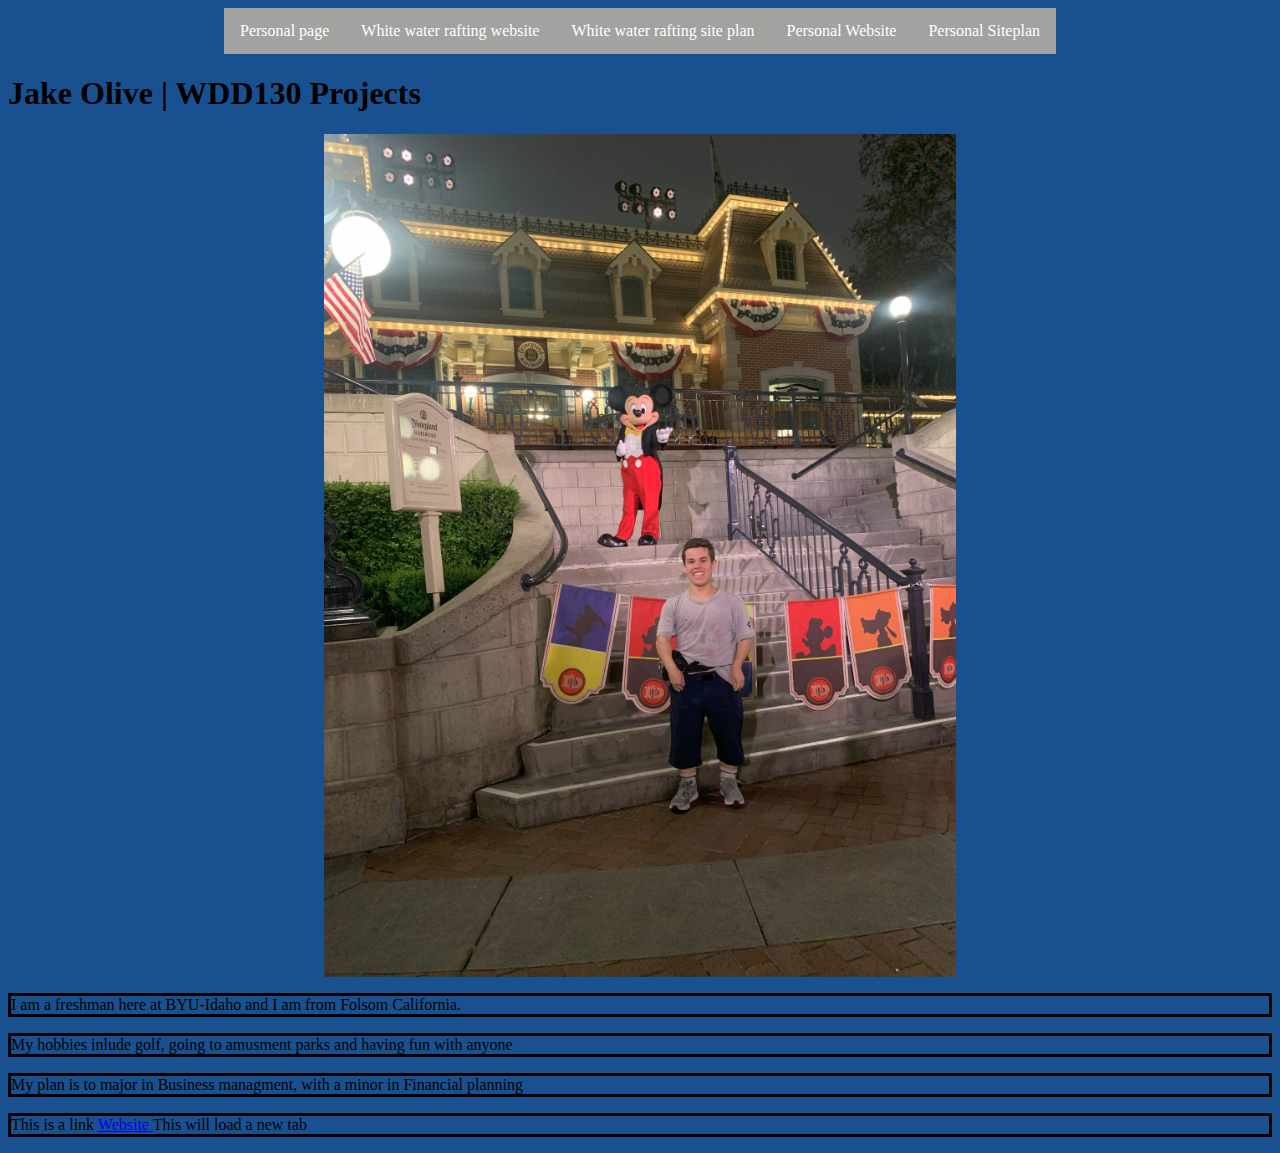
<file: index.html>
<!DOCTYPE html>
<html lang="en">
<head>
    <meta charset="UTF-8">
    <meta name="viewport" content="width=device-width, initial-scale=1.0">
    <title>Jake Olive | Home | WDD130</title>
    <link rel="stylesheet" href="style.css">
</head>
<body>
    <header>
        <nav>
            <ul>
            <li><a href="index.html">Personal page</a></li>
            <li><a href="homepage\WWR\homepage\WWR\WWR site plan\index.html" target="_blank">White water rafting website</a></li>
            <li><a href="homepage\WWR\WWR site plan\index.html" target="_blank">White water rafting site plan</a></li>
            <li><a href="#">Personal Website</a></li>
            <li><a href="#">Personal Siteplan</a></li>
            </ul>
        </nav>
    </header>
    <main>   
        <h1>Jake Olive | WDD130 Projects</h1>
        <img class="img" src="IMG_6273.jpg" alt="Me at DisneyLand">
        <p>I am a freshman here at BYU-Idaho and I am from Folsom California.</p>
        <p>My hobbies inlude golf, going to amusment parks and having fun with anyone</p>
        <p>My plan is to major in Business managment, with a minor in Financial planning</p>
        <p>This is a link <a class="link" href="https://www.youtube.com/watch?v=dQw4w9WgXcQ" target="_blank"> Website </a>This will load a new tab</p>
</main>
</body>
</html>
</file>
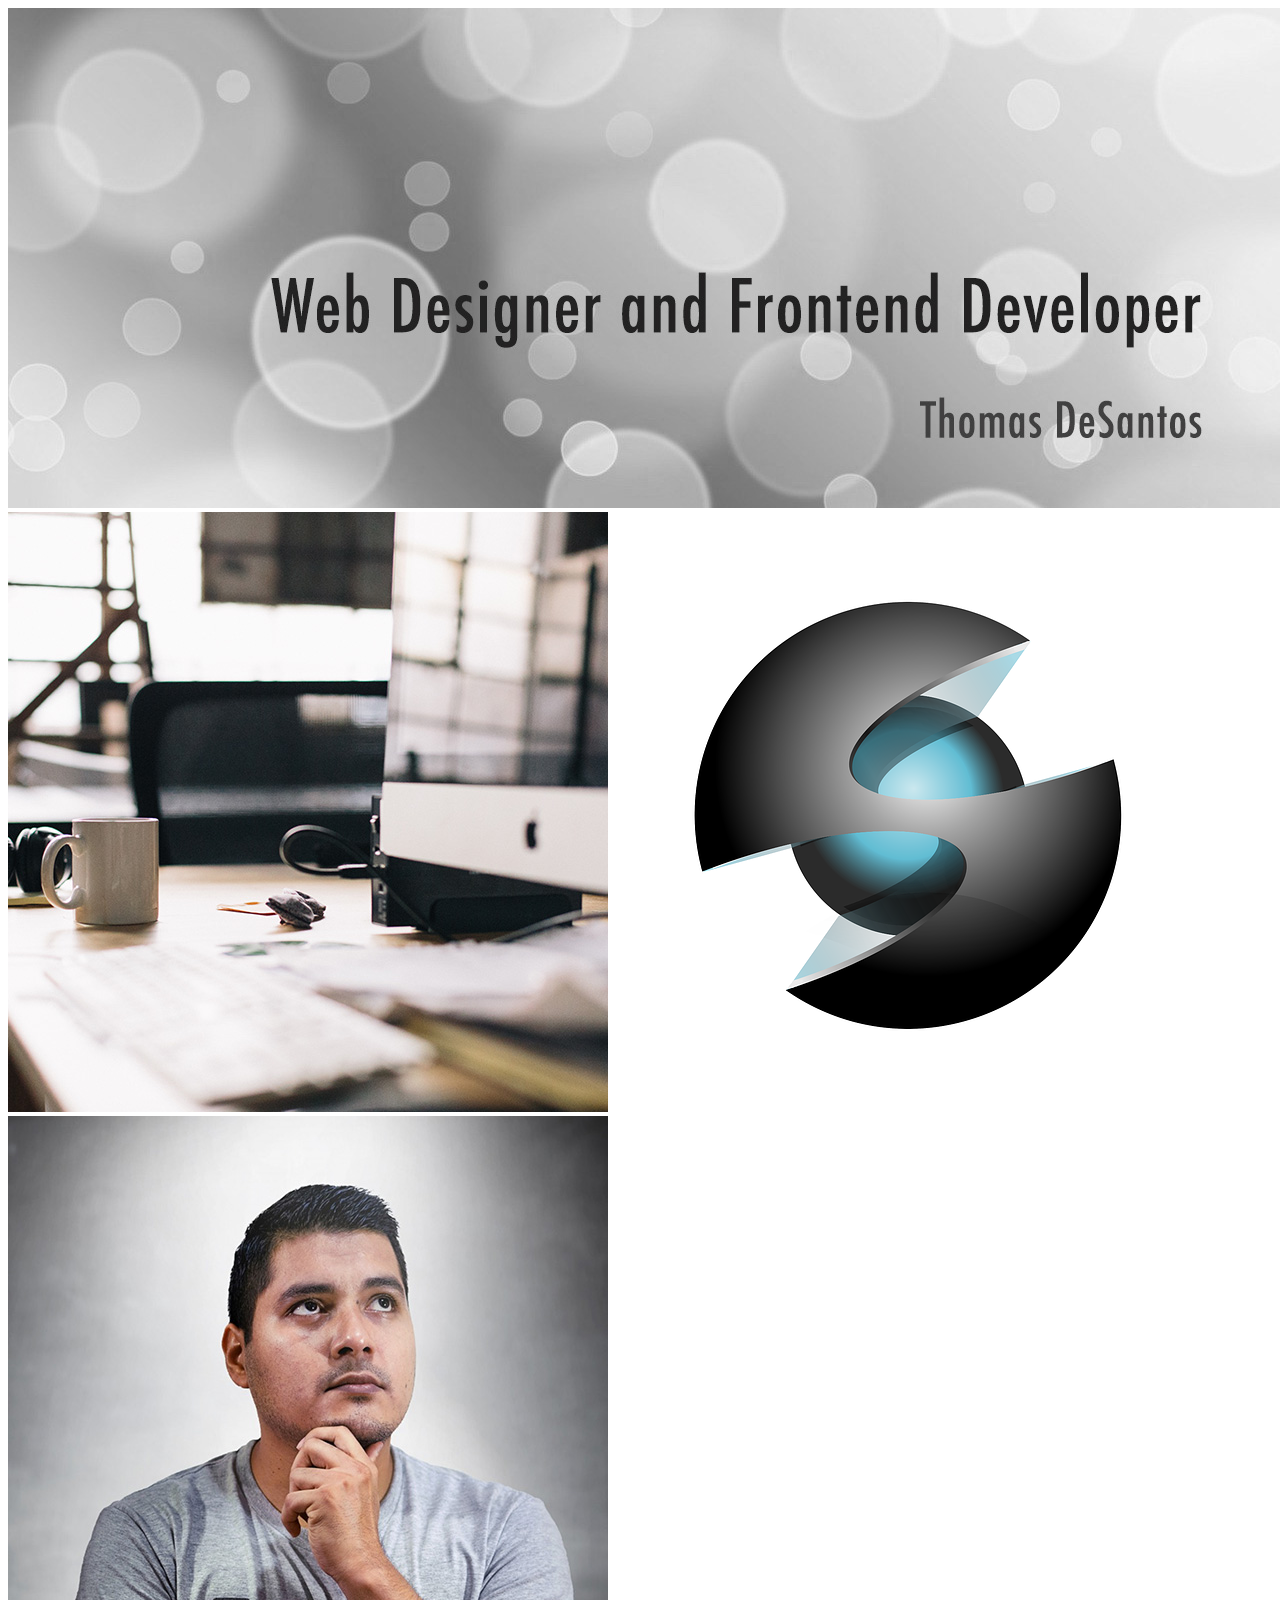
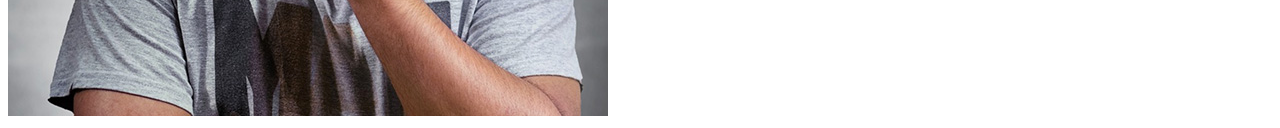
<file: #2/index.html>
<!DOCTYPE html>
<html lang="en">
<head>
    <meta charset="UTF-8">
    <meta name="viewport" content="width=device-width, initial-scale=1.0">
    <title>Ice Breaker #2</title>
    <link rel="stylesheet" href="#" />
</head>
<body>
    <img src="images\WDD130Background.jpg" alt="background img">
    <img src="images\WDD130Desk.jpg" alt="desk">
    <img src="images\WDD130logo.png" alt="logo">
    <img src="images\WDD130person.jpg" alt="person">
</body>
</html>
</file>
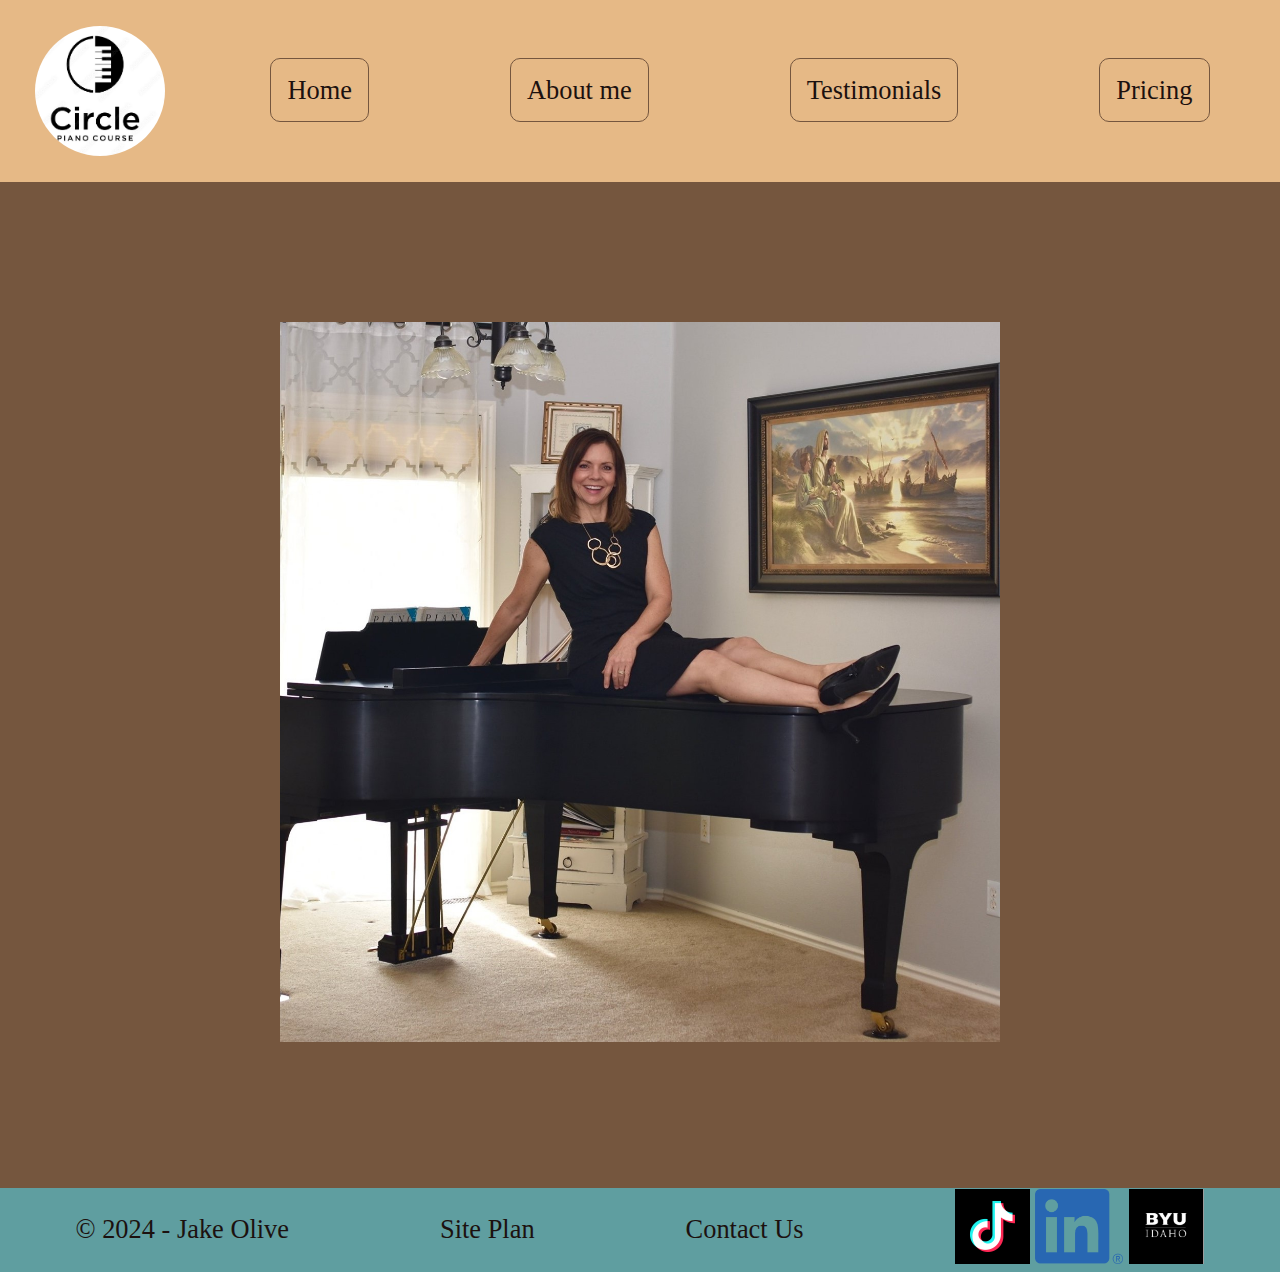
<file: ClientProject/Index.html>
<!DOCTYPE html>
<html lang="en">
<head>
    <meta charset="UTF-8">
    <meta name="viewport" content="width=device-width, initial-scale=1.0">
    <title>Lisa Hansen Piano teacher</title>
    <link rel="stylesheet" href="styles/piano.css">
</head>
<body>
    <header>
        <nav>
            <a href="Index.html" class="logolink" ><img class="logo" src="images/PianoLogo.jpg" alt="piano logo"></a>
                <div id="top">
                    <div class="top"><a href="Index.html">Home</a></div>
                    <div class="top"><a href="aboutMe.html">About me</a></div>
                    <div class="top"><a href="testimonials.html">Testimonials</a></div>
                    <div class="top"><a href="pricing.html">Pricing</a></div>
            </div>
        </nav>
    <main>
        <Div id="intro">
            <img id="me"src="images/webpage.jpg" alt="a picture of me and my piano" width="75%">
        </Div>
    </main>
    <footer>
        <p> &copy; 2024 - Jake Olive</p>
        <p><a href="wireframe.html"class="Contact">Site Plan</a></p>
        <p><a href="#" class="Contact">Contact Us</a></p>
        <div class="social">
            <a href="http://tiktok.com/@pianogal40" target="_blank">
                <img src="images/tictoc.png" alt="tictok icon" height="75px">
            </a>
            <a href="https://www.linkedin.com/in/lisahansenpiano/" target="_blank">
                <img src="images/LI-In-Bug.png" alt="Linkedin icon" height="75px">
            </a>
            <a href="https://www.byui.edu/directories/lisa-hansen" target="_blank">
                <img src="images/BYUI.png" alt="BYUI icon" height="75px">
            </a>
        </div>
    </footer>
</body>
</html>
</file>
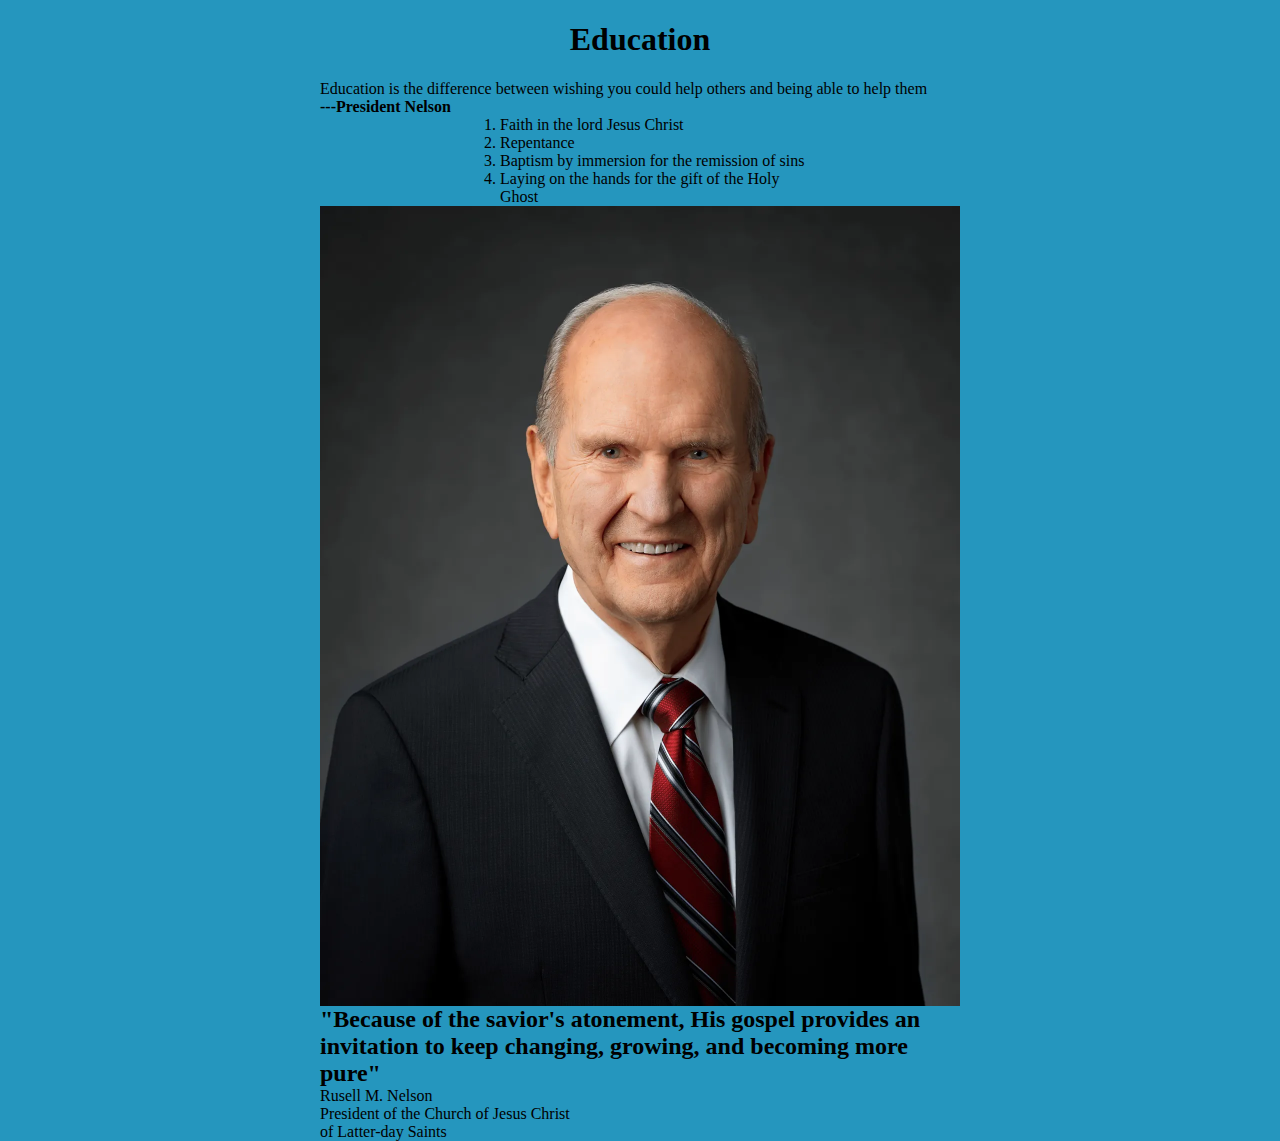
<file: Ice challenge/index.html>
<!DOCTYPE html>
<html lang="en">
<head>
    <meta charset="UTF-8">
    <meta name="viewport" content="width=device-width, initial-scale=1.0">
    <title>Document</title>
    <link rel="stylesheet" href="style.css">
</head>
<body>
    <h1>Education</h1>
    <p>Education is the difference between wishing you could help others and being able to help them</p>
    <h4>---President Nelson</h4>
    <ol>
        <li>Faith in the lord Jesus Christ</li>
        <li>Repentance</li>
        <li>Baptism by immersion for the remission of sins</li>
        <li>Laying on the hands for the gift of the Holy Ghost</li>
    </ol>
    <img src="russell_nelson_official_portrait_2018.webp" alt="President Russell M. Nelson">
    <h2>"Because of the savior's atonement, His gospel provides an invitation to keep changing, growing, and becoming more pure"</h2>
    <p>Rusell M. Nelson <br> President of the Church of Jesus Christ<br> of Latter-day Saints</p>
</body>
</html>
</file>
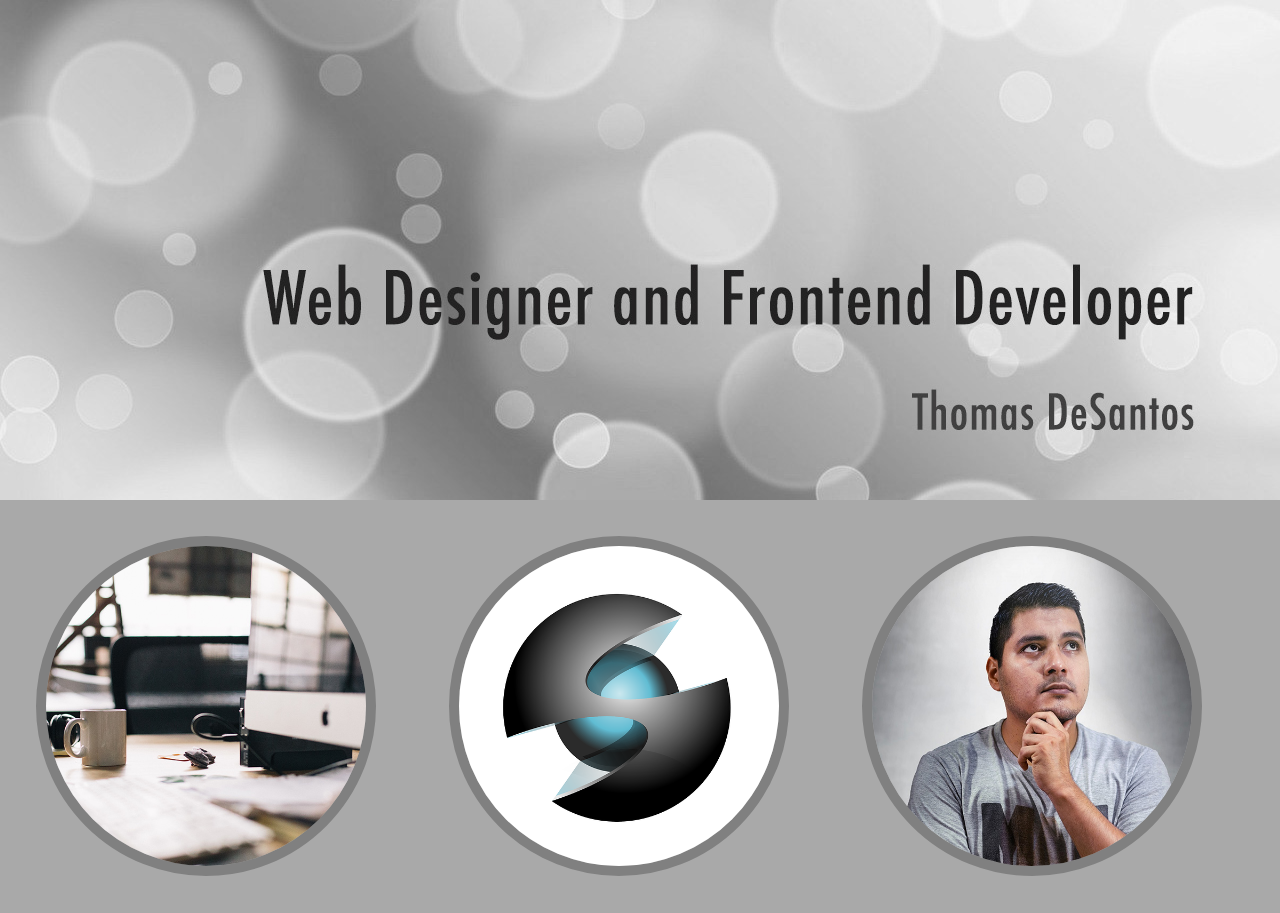
<file: webpage/index.html>
<!DOCTYPE html>
<html lang="en">
<head>
    <meta charset="UTF-8">
    <meta name="viewport" content="width=device-width, initial-scale=1.0">
    <title>Ice Breaker #2</title>
    <link rel="stylesheet" href="styles.css" />
</head>
<body>
    <img class="main" id="background" src="WDD130Background.jpg" alt="background img">
    <img class="row" id="desk" src="WDD130Desk.jpg" alt="desk">
    <img class="row" id="logo" src="WDD130logo.png" alt="logo">
    <img class="row" id="person" src="WDD130person.jpg" alt="person">
</body>
</html>
</file>
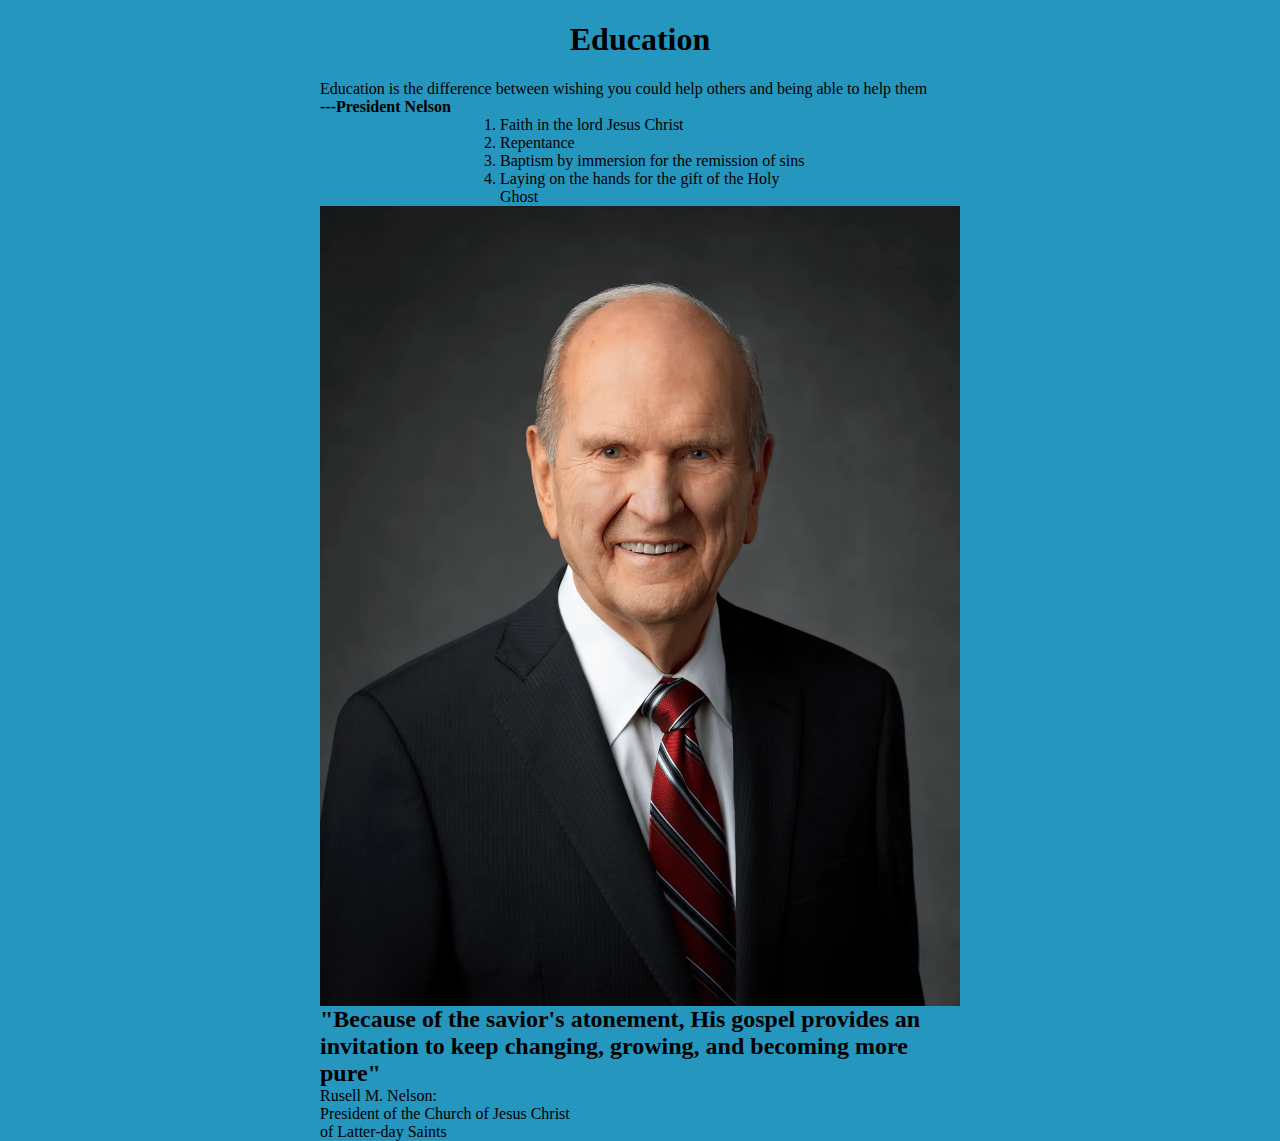
<file: Ice challenge#1/#1/index.html>
<!DOCTYPE html>
<html lang="en">
<head>
    <meta charset="UTF-8">
    <meta name="viewport" content="width=device-width, initial-scale=1.0">
    <title>Document</title>
    <link rel="stylesheet" href="style.css">
</head>
<body>
    <h1>Education</h1>
    <p>Education is the difference between wishing you could help others and being able to help them</p>
    <h4>---President Nelson</h4>
    <ol>
        <li>Faith in the lord Jesus Christ</li>
        <li>Repentance</li>
        <li>Baptism by immersion for the remission of sins</li>
        <li>Laying on the hands for the gift of the Holy Ghost</li>
    </ol>
    <img src="russell_nelson_official_portrait_2018.webp" alt="President Russell M. Nelson">
    <h2>"Because of the savior's atonement, His gospel provides an invitation to keep changing, growing, and becoming more pure"</h2>
    <p>Rusell M. Nelson: <br> President of the Church of Jesus Christ<br> of Latter-day Saints</p>
</body>
</html>
</file>
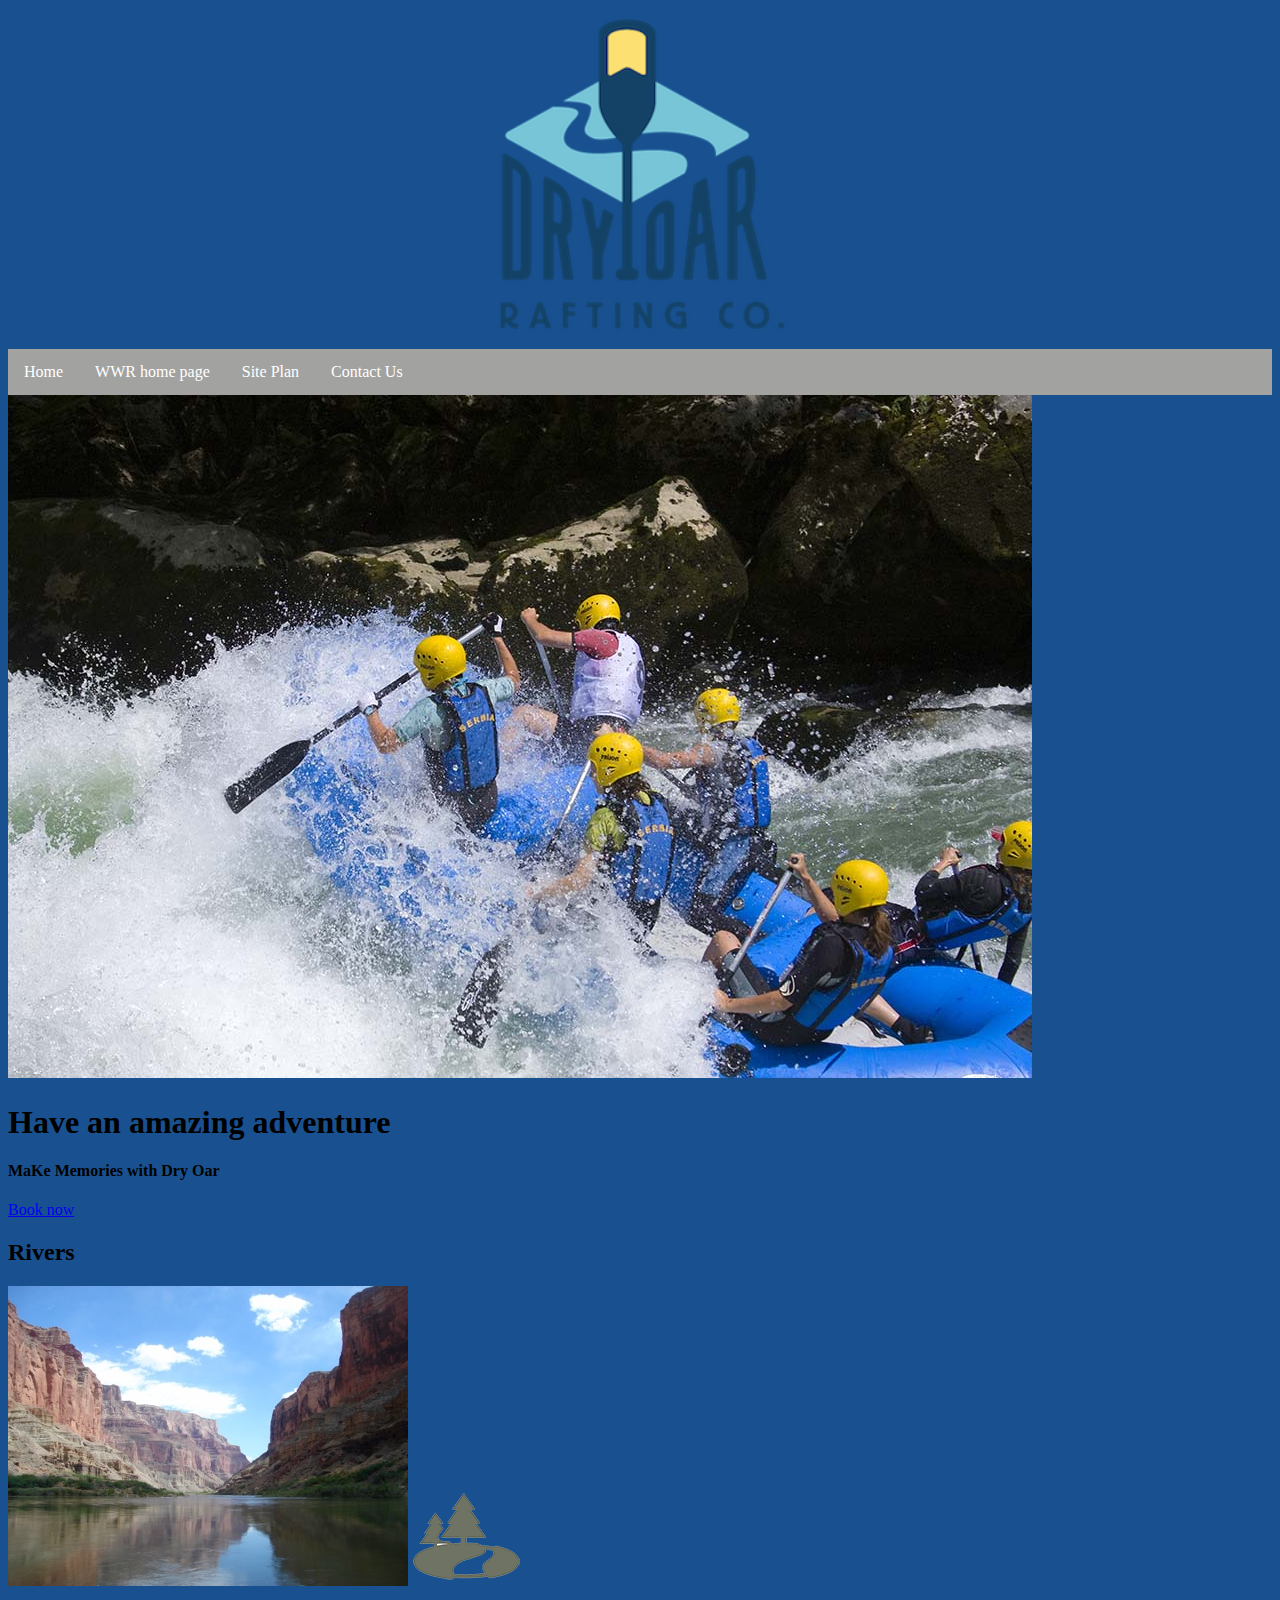
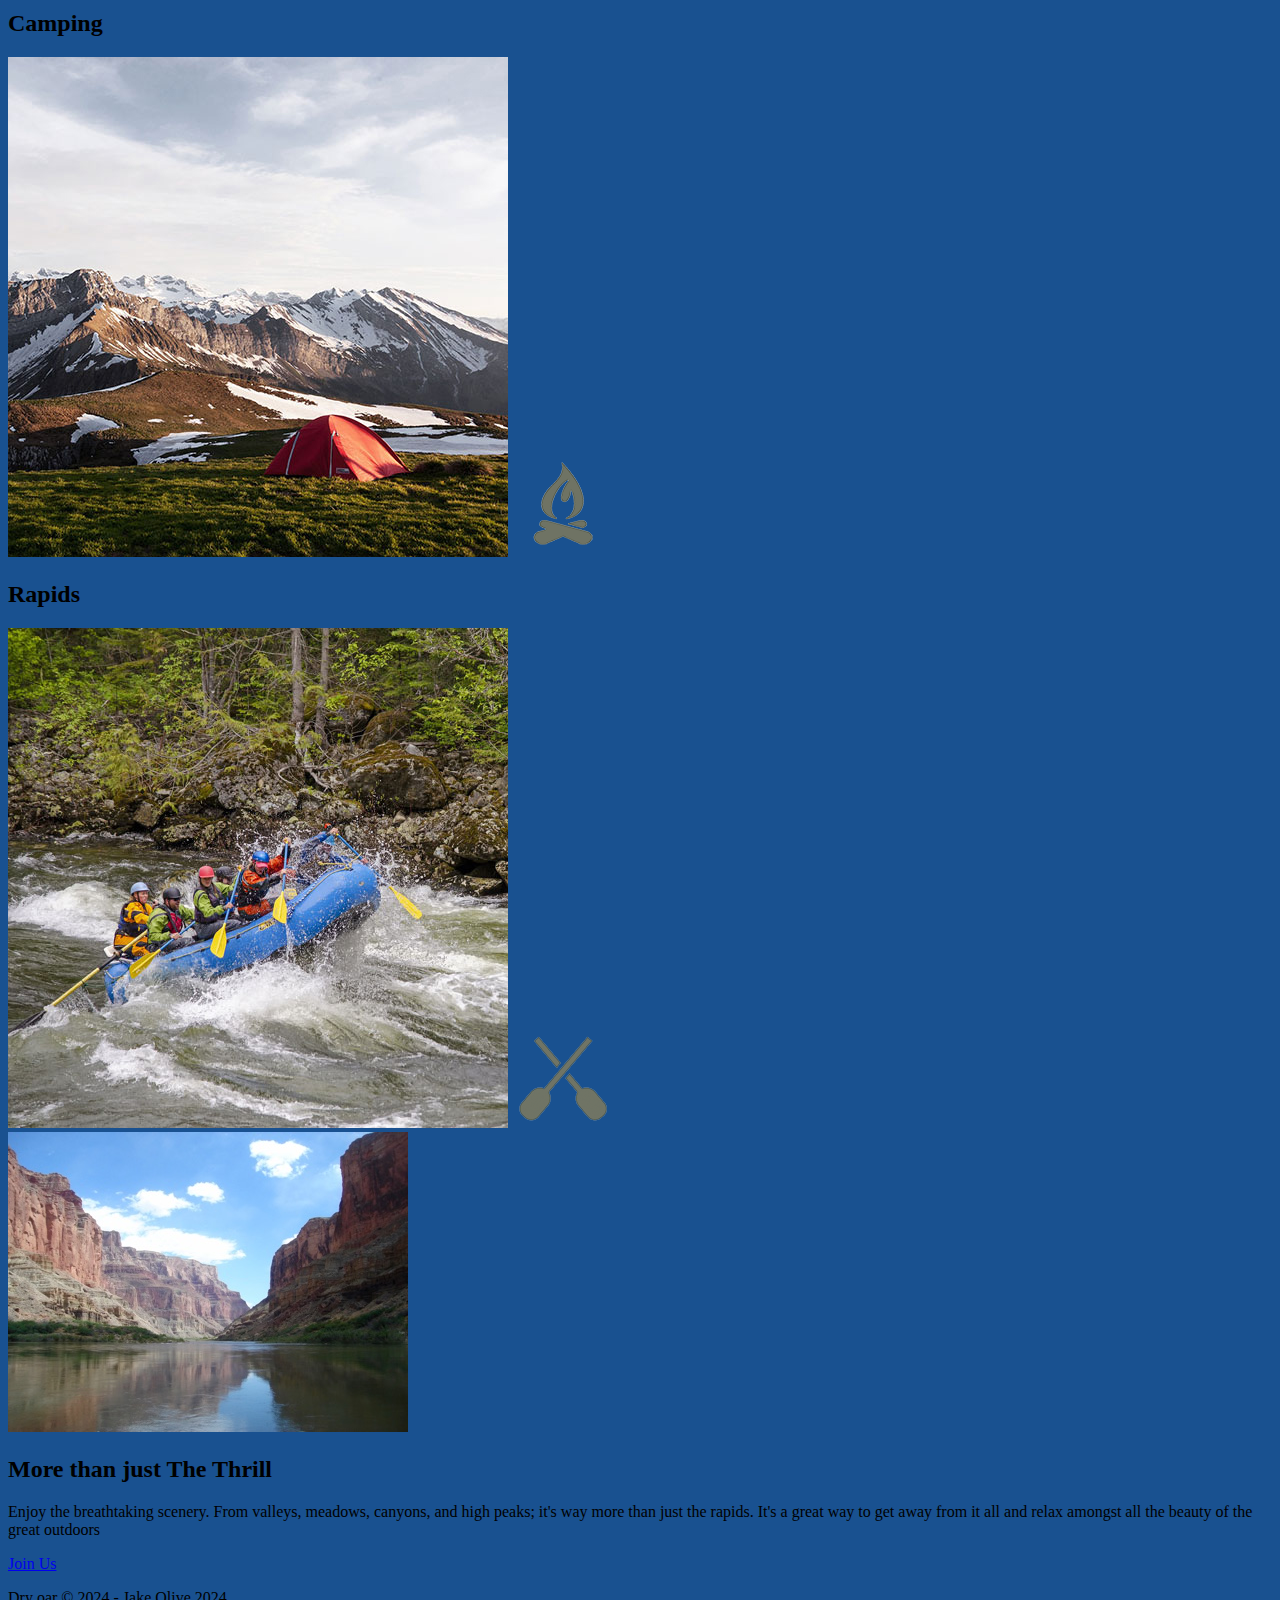
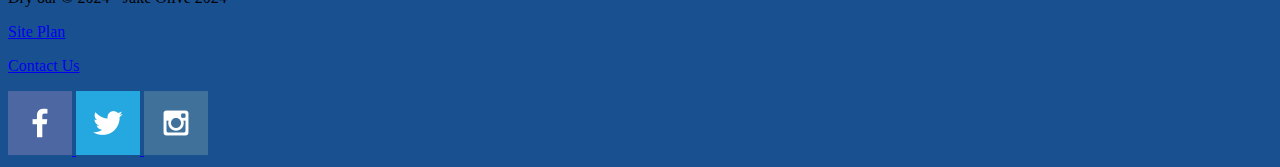
<file: homepage/WWR/homepage/WWR/WWR site plan/index.html>
<!DOCTYPE html>
<html lang="en">
<head>
    <meta charset="UTF-8">
    <meta name="viewport" content="width=device-width, initial-scale=1.0">
    <title>Whitewater Rafting Adventures | Home</title>
    <link rel="stylesheet" href="index_format.css">
</head>
<body>
    <header>
        <a id="logo_link" href="index.html">
        <img class="logo" src="images\dryoar_logo.png" alt="Dry Oar Logo">
    </a>
        <nav>
            <ul>
            <li><a href="index.html">Home</a></li>
            <li><a href="index.html">WWR home page</a></li>
            <li><a href="WWR site plan\index.html">Site Plan</a></li>
            <li><a href="contactus.html">Contact Us</a></li>
            </ul>
        </nav>
    </header>
    <div id="hero">
        <div id="hero-box">
            <img id="hero-img" src="images\blue_tube_rafting.jpg" alt="people enjoying rafting">
        </div>
        <section id="hero-msg">
            <h1 class="home-title">Have an amazing adventure</h1>
                <h4>MaKe Memories with Dry Oar</h4>
            <div class="button-box">
                <a class="book" href="contactus.html">Book now</a>
            </div>
        </section>
    </div>

     <main class="home-grid">
        <section class="rivers-card">
            <h2>Rivers</h2>
            <img class="card-img" src="./images/Scenic_view.jpg" alt="river in thr forest">
            <img class="icon" src="images\river_icon.png" alt="river icon">
        </section>

        <section class="camping-card">
            <h2>Camping</h2>
            <img class="card-img" src="images\camping.jpg" alt="">
            <img class="icon" src="images\fire_icon.png" alt="fire icon">
        </section>
                
        <section class="rapids-card">
            <h2>Rapids</h2>
            <img class="card-img" src="images\rapids.jpg" alt="">
            <img class="icon" src="images/oars-icon.png" alt="oars icon">
        </section>
        <div id="background"></div>
        <img class="mountains" src="./images/Scenic_view.jpg" alt="misty mountains">
        <section class="msg">
            <h2>More than just The Thrill </h2>
            <p>Enjoy the breathtaking scenery. From valleys, meadows, canyons, and high peaks; it's way more than just the rapids. It's a great way to get away from it all and relax amongst all the beauty of the great outdoors </p>
            <a class='join' href="rivers.html">Join Us</a>        
        </section>
    </main>
    <footer>
        <p>Dry oar &copy; 2024 - Jake Olive 2024</p>
        <p><a href="WWR site plan\index.html">Site Plan</a></p>
        <p><a href="contactus.html">Contact Us</a></p>
        <div class="social">
            <a href="http://facebook.com">
                <img src="./images/FB_logo.png" alt="fb icon">
            </a>
            <a href="http://twitter.com">
                <img src="./images/twitter_logo.png" alt="twitter icon">
            </a>
            <a href="http://instagram.com">
                <img src="./images/insta_logo.png" alt="instagram icon">
            </a>
        </div>
    </footer>
</body>
</html>
</file>
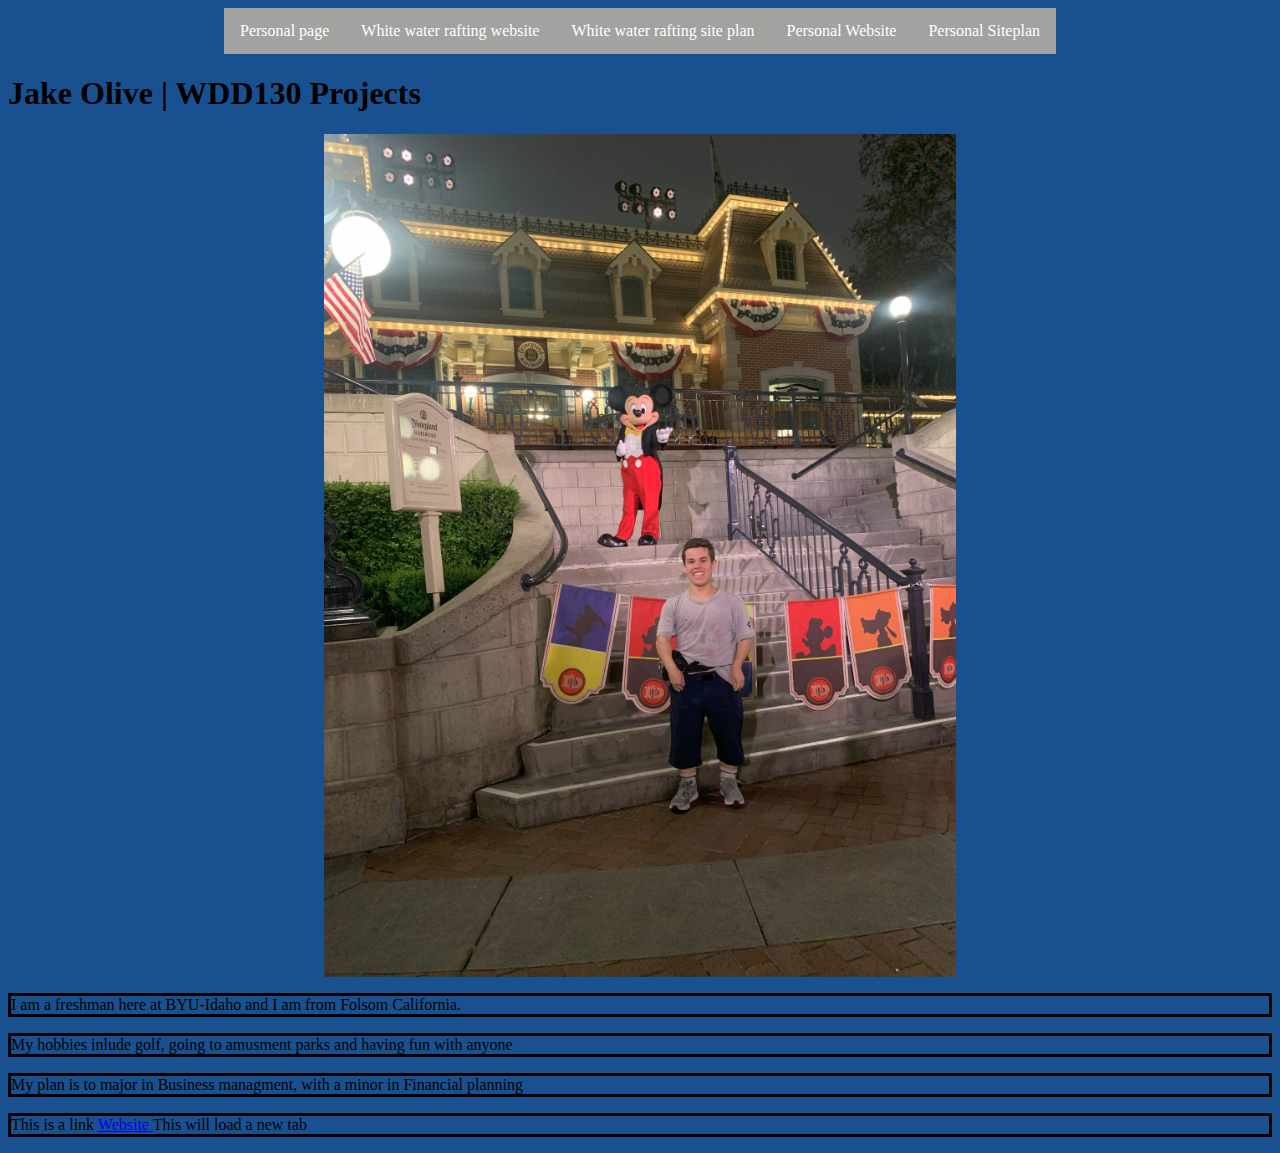
<file: home.index.html>
<!DOCTYPE html>
<html lang="en">
<head>
    <meta charset="UTF-8">
    <meta name="viewport" content="width=device-width, initial-scale=1.0">
    <title>Jake Olive | Home | WDD130</title>
    <link rel="stylesheet" href="style.css">
</head>
<body>
    <header>
        <nav>
            <ul>
            <li><a href="index.html">Personal page</a></li>
            <li><a href="homepage/WWR/index.html">White water rafting website</a></li>
            <li><a href="wwr/site-plan-rafting-index.html">White water rafting site plan</a></li>
            <li><a href="#">Personal Website</a></li>
            <li><a href="#">Personal Siteplan</a></li>
            </ul>
        </nav>
    </header>
    <main>   
        <h1>Jake Olive | WDD130 Projects</h1>
        <img class="img" src="IMG_6273.jpg" alt="Me at DisneyLand">
        <p>I am a freshman here at BYU-Idaho and I am from Folsom California.</p>
        <p>My hobbies inlude golf, going to amusment parks and having fun with anyone</p>
        <p>My plan is to major in Business managment, with a minor in Financial planning</p>
        <p>This is a link <a class="link" href="#" target="_blank"> Website </a>This will load a new tab</p>
</main>
</body>
</html>
</file>
<file: style.css>
.img{
    width: 50%;
    height: auto;
    display: block;
    margin-left: auto;
    margin-right:auto ;
}
nav{
  display: flex;
  display: flex;
  justify-content: space-around;
}
ul {
    list-style-type: none;
    margin: 0;
    padding: 0;
    overflow: hidden;
    background-color: #a2a2a1ff;
  }
  
  li {
    float: left;
  }
  
  li a {
    display: block;
    color: white;
    text-align: center;
    padding: 14px 16px;
    text-decoration: none;
  }
  
  /* Change the link color to #111 (black) on hover */
  li a:hover {
    background-color: #111;
    color: steelblue;
  }

body{
    background-color: #195190ff;
}

p{
border-style: solid;
}

/* steel blue */
</file>
<file: ClientProject/styles/piano.css>
/*All pages*/
body {
  background-color: #75563e;
  font-family: 'Times New Roman', Times, serif;
  font-size: 22px;
  padding: 0;
  margin: 0;
}

/* Header*/
.logo{
  height: 130px;
  border-radius: 50%;
  display: block;
  margin: 0 auto;
}
.logolink{
  border:none;
}
.logolink:hover{
  background-color: transparent;
}
nav {
  background-color:#e6b986;
  line-height: 3em;
  text-align: center;
  font-size: 1.2em;
  list-style-type: none;
  
}
nav  {
  list-style-type: none;
  display: grid;
  grid-template-columns: 200px 1fr;
  background-color: #e6b986;
  width:100%;
}
nav li{
display: inline-block;
padding:20px;
}
nav a {
  padding: 0.8em;
  min-width: 120px;
  text-decoration: none;
  padding: 16px;
  padding-block: 16px;
  border: 1px solid #75563e;
  transition: 0.5s;
  margin: 10px;
}
nav a:link, nav a:visited {
  color: #1c110f;
}
nav a:hover {
  color:#e6b986;
  background-color: #75563e;
}
#top {
  display: flex;
  justify-content: space-around;
  align-items: center;
  border-radius: 5px;
}
ul {
  align-items: left;
  padding: 0px 0px;
}
li {
  width: 160px;
  margin:10px 10px 10px 10px;
  padding: 10px;
  margin-right: 10px;
  align-items: center;
}
li a{
  width: 15%;
}
a{
  min-width: 100px;
  border-radius: 10px;
}
.top{
  align-items: center;
  text-align: center;
  /* border: 2px solid #75563e; */
}
#intro {
  text-align: center;
  align-items: center;
}
/*footer*/
footer{
  background-color: cadetblue;
  /*padding: 25px 50px;*/
  /*margin-top: 200px;*/
  display: flex;
  justify-content: space-around;
  align-items: center;
  justify-items: center;
  width: 100%;
}
footer p{
  font-size: 1.2em;
  color: #1c110f;
}
footer p a:hover{
  text-decoration: underline;
}
footer a{
  color: #1c110f;
}
footer a:hover{
  color:#e6b986;
}
/*home*/
video{
  height: fit-content;
  width: 100%;
}
#intro{
  padding:100px;
  width: fit-content;
  display: block;
  margin-left: auto;
  margin-right: auto;
  width: 75%;
}
#me{
  width: 75%;
  padding: 10px;
  margin: 10px;
}
/*about me*/
#txt{
  float: left;
  padding: 20px;
  width: 80%;
  padding-left: 10%;
}
#aboutMe{
  background-color: #e6b986;
}
.filler{
  border: 15px solid #75563e;
  padding: 50px;
  margin: 20px;
}
#me{
  border: 10px solid #75563e;
  padding: 20px;
  margin: 10px;
}
/*Testimonials page*/
.grid-container{
  display: grid;
  gap: 10px;
  border: 5px;
  padding: 10px;
  margin: 15px;
}
.person img{
  height: 400px;
  width: 55%;
  height: auto;
  display:block;
  margin: 0 auto;
}
#name{
  text-decoration: underline;
  text-align: center;
}
#review{
  width: 80%;
  border: 5px;
  padding: 10px;
  margin: 15px;
}
.txt{
  width: 75px;
}
.container {
  border: 2px solid #e6b986;
  background-color:#e6b986;
  border-radius: 5px;
  padding: 24px 32px;
  margin: 16px 36px;
}
.container p{
  line-height: 1.6em;
}
/* Clear floats after containers */
.container::after {
  content: "";
  clear: both;
  display: table;
}

/* Float images inside the container to the left. Add a right margin, and style the image as a circle */
.container img {
  float: left;
  margin-right: 20px;
  border-radius: 50%;
}

/* Increase the font-size of a span element */
.container span {
  font-size: 20px;
  margin-right: 15px;
}

/* Add media queries for responsiveness. This will center both the text and the image inside the container */

#person1{
margin: 10px;
grid-row: 1/2;
grid-column: 1/2;
}
#person2{
margin: 10px;
grid-row:1/2;
grid-column:2/3;
}
#person3{
  margin: 10px;
  grid-row: 1/2;
  grid-column:3/4 ;
}
#person4{
  margin: 10px;
  grid-row:1/2 ;
  grid-column:4/5 ;
}
#comment1{
  grid-row:2/3;
  grid-column:1/2 ;
}
#comment2{
  grid-row:2/3;
  grid-column:2/3 ;
}
#comment3{
  margin: 15px;
  grid-row:2/3;
  grid-column:3/4 ;
}
#comment4{
  margin: 15px;
  grid-row:2/3;
  grid-column:4/5 ;
}
.row {
  margin: 8px 16px;
}
footer a{
  text-decoration: none;
}
/* Add padding BETWEEN each column */
.row,
.row>.column {
  padding: 8px;
}
.social img{
  height: 75px;
}
.column {
  float: left;
}
.row:after {
  content: "";
  display: table;
  clear: both;
}
div.letter{
  display: flex;
  justify-content: center;
  border: 2px solid #e6b986;
  background-color:#e6b986;
  border-radius: 5px;
  padding: 24px 32px;
  margin: 16px auto;
  flex-direction: column;
}
.letter img{
  display: flex;
  justify-content: center;
  border: 2px solid #e6b986;
  background-color:#e6b986;
  border-radius: 5px;
  padding: 24px 32px;
  margin: 16px 36px;
  align-items: center;
  width: 75%;
}
.letter a{
  text-align: center;
  color: #1c110f;
}

.letter a:hover{
color: #75563e;
}

/*pricing*/

#aboutMe{
  border: 10px solid #75563e;
  padding: 20px;
  margin: 10px;
}
#service{
  background-color: #e6b986;
  border: 10px solid #e6b986;
  padding: 24px 32px;
  margin: 16px 36px;
  height: fit-content;
}
#price{
  display: flex;
  align-content: center;
  justify-content: space-between;
}
@media screen and (max-width: 900px){
  body{
    width: 100%;
    justify-content: space-around;
  }
  .grid-container{
    display:block;
  }
  nav li, nav a {
    display: block;
    width: 80%;
  }
  #top {
    flex-direction: column;
    align-content: stretch;
    width: 100%;
  }
  #me{
    width: 75%;
    padding: 20px;
    margin: 10px;
  }
  ul {
    padding-inline-start: 0;
  }
  nav {
    line-height: 1em;
    font-size: 1em;
  }  
  footer p, footer a {
    font-size: 1em;
  }
  #price{
    display: block;
  }
  li{
    width: 80%;
  }
}
@media (max-width: 500px) {

  #top{
    margin: 10px;
    padding:10px;
  }
  .container {
    text-align: center;
  }
  nav{
    display: block;
  }
  nav img{
    display: block;
    margin: 0 auto;
  }
  #me{
    width: 75%;
    padding: 20px;
    margin: 10px;
  }
  .container img {
    margin: auto;
    float: none;
    display: block;
  }
  .letter img{
    width: 100%;
  }
footer{
  flex-direction: column;
}
}
</file>
<file: Ice challenge/style.css>
h1, h2, h4, ol, li, p{
    font-family: 'times new roman';
}
img{
        width: 50%;
        height: auto;
        display: block;
        margin-left: auto;
        margin-right:auto ;
}
h2, h4, ol, li, p{
    margin: 0 auto;
    width: 50%;
}
body{
    margin: 0 auto;
    background-color: #2596be;
}
h1{
    text-align: center;
    text-emphasis-color: #ffffff;
}
h1:hover{
    color: white;
}

/* */
</file>
<file: webpage/styles.css>
body{
    background-color: darkgrey;
    margin: 0;
    padding: 0;
}
#background{
    height:min-content;
    display: block;
    margin-left: auto;
    margin-right: auto;
    width:100%;
}
.row{
    text-align: center;
    align-items: center;
    object-fit: cover;
    float: left;
    width: 25%;
    height: auto;
    padding: auto;
    border-radius: 50%;
    border: 10px solid gray;
    margin: 2.85%;
}
 
#desk{

}
#logo{

}
#person{

}
</file>
<file: Ice challenge#1/#1/style.css>
h1, h2, h4, ol, li, p{
    font-family: 'times new roman';
}
img{
        width: 50%;
        height: auto;
        display: block;
        margin-left: auto;
        margin-right:auto ;
}
h2, h4, ol, li, p{
    margin: 0 auto;
    width: 50%;
}
body{
    margin: 0 auto;
    background-color: #2596be;
}
h1{
    text-align: center;
    text-emphasis-color: #ffffff;
}
h1:hover{
    color: white;
}

/* */
</file>
<file: homepage/WWR/homepage/WWR/WWR site plan/index_format.css>
ul {
    list-style-type: none;
    margin: 0;
    padding: 0;
    overflow: hidden;
    background-color: #a2a2a1ff;
  }
  
  li {
    float: left;
  }
  
  li a {
    display: block;
    color: white;
    text-align: center;
    padding: 14px 16px;
    text-decoration: none;
  }
  
  /* Change the link color to #111 (black) on hover */
  li a:hover {
    background-color: #111;
  }

body{
    background-color: #195190ff;
}
.logo{
  display: block;
  margin-left: auto;
  margin-right: auto;
  width: 25%;
}
</file>
